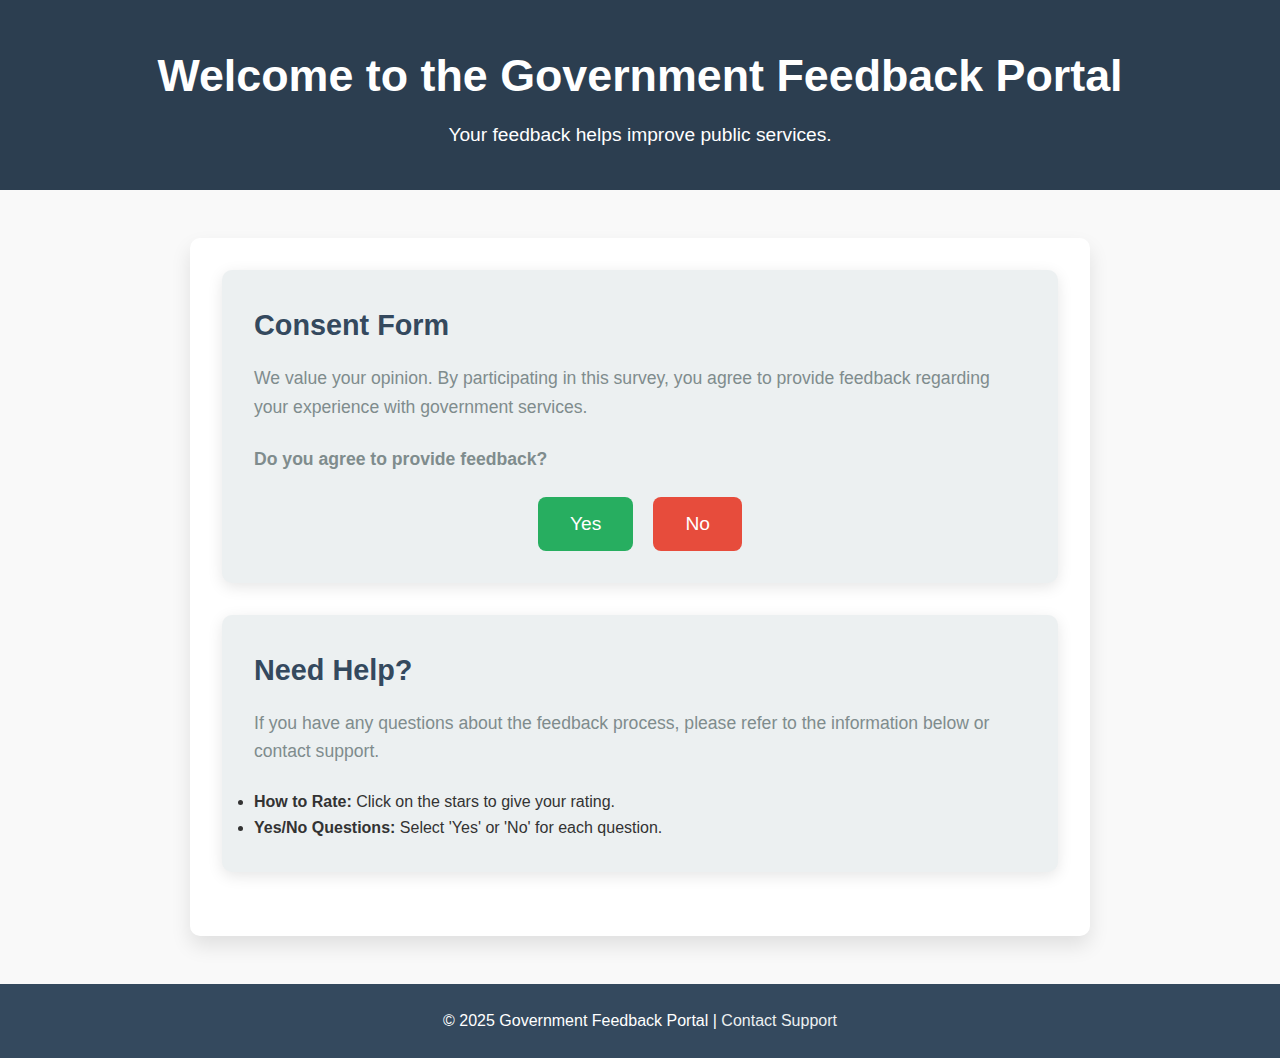
<file: index.html>
<!DOCTYPE html>
<html lang="en">
<head>
  <meta charset="UTF-8" />
  <meta name="viewport" content="width=device-width, initial-scale=1.0"/>
  <title>Government Feedback</title>
  <link rel="stylesheet" href="CSS/index.css" />
  <link rel="stylesheet" href="https://cdnjs.cloudflare.com/ajax/libs/font-awesome/6.0.0-beta3/css/all.min.css" />
</head>
<body>
  <header>
    <h1>Welcome to the Government Feedback Portal</h1>
    <p>Your feedback helps improve public services.</p>
  </header>

  <main class="container">
    <!-- Consent Section -->
    <section id="consent-section" class="card">
      <h2>Consent Form</h2>
      <p>We value your opinion. By participating in this survey, you agree to provide feedback regarding your experience with government services.</p>
      <p><strong>Do you agree to provide feedback?</strong></p>
      <div class="btn-group">
        <button class="btn green" id="consent-yes">Yes</button>
        <button class="btn red" id="consent-no">No</button>
      </div>
    </section>

    <!-- Feedback Section (Hidden initially) -->
    <section id="feedback-section" class="card hidden">
      <h2>Feedback Form</h2>
      <p>We appreciate your feedback! Please fill out the form below.</p>

      <form id="feedback-form">
        <!-- Star Rating -->
        <fieldset>
          <legend id="star-question-text">Loading question...</legend>
          <div id="stars" class="stars">
            <button type="button" class="star-btn" data-value="1">★</button>
            <button type="button" class="star-btn" data-value="2">★</button>
            <button type="button" class="star-btn" data-value="3">★</button>
            <button type="button" class="star-btn" data-value="4">★</button>
            <button type="button" class="star-btn" data-value="5">★</button>
          </div>
        </fieldset>

        <!-- Yes/No Questions -->
        <div id="yesno-questions-container"></div>

        <button type="submit" class="btn primary">Submit</button>
      </form>
    </section>

    <!-- Help Section -->
    <section id="help-section" class="card">
      <h2>Need Help?</h2>
      <p>If you have any questions about the feedback process, please refer to the information below or contact support.</p>
      <ul>
        <li><strong>How to Rate:</strong> Click on the stars to give your rating.</li>
        <li><strong>Yes/No Questions:</strong> Select 'Yes' or 'No' for each question.</li>
      </ul>
    </section>
  </main>

  <footer>
    <p>&copy; 2025 Government Feedback Portal | <a href="mailto:support@feedbackportal.com">Contact Support</a></p>
  </footer>

  <script>
    // Consent Logic
    document.getElementById("consent-yes").addEventListener("click", function () {
      document.getElementById("consent-section").classList.add("hidden");
      document.getElementById("feedback-section").classList.remove("hidden");
    });

    document.getElementById("consent-no").addEventListener("click", function () {
      alert("Thank you. You may exit the survey.");
    });

    // Load Questions from localStorage
    document.addEventListener("DOMContentLoaded", function () {
      const starQuestion = localStorage.getItem("starQuestion");
      const yesnoQuestions = JSON.parse(localStorage.getItem("yesnoQuestions"));

      // Set the star rating question
      if (starQuestion) {
        document.getElementById("star-question-text").textContent = starQuestion;
      }

      // Populate Yes/No Questions
      const container = document.getElementById("yesno-questions-container");
      container.innerHTML = "";

      if (yesnoQuestions && yesnoQuestions.length > 0) {
        yesnoQuestions.forEach((q, index) => {
          const questionId = `question-${index + 1}`;
          const group = document.createElement("div");
          group.className = "yesno-block";
          group.innerHTML = `
            <label for="${questionId}">${q}</label>
            <div class="yesno-group">
              <input type="radio" id="${questionId}-yes" name="${questionId}" value="yes" required>
              <label for="${questionId}-yes">Yes</label>
              <input type="radio" id="${questionId}-no" name="${questionId}" value="no">
              <label for="${questionId}-no">No</label>
            </div>
          `;
          container.appendChild(group);
        });
      } else {
        container.innerHTML = "<p>No yes/no questions available.</p>";
      }
    });

    // Optional: Star button selection logic
    document.querySelectorAll('.star-btn').forEach(button => {
      button.addEventListener('click', () => {
        document.querySelectorAll('.star-btn').forEach(b => b.classList.remove('selected'));
        button.classList.add('selected');
      });
    });

    // Optional: Form submission
    document.getElementById("feedback-form").addEventListener("submit", function (e) {
      e.preventDefault();
      alert("Thank you for your feedback!");
    });
  </script>
</body>
</html>
</file>
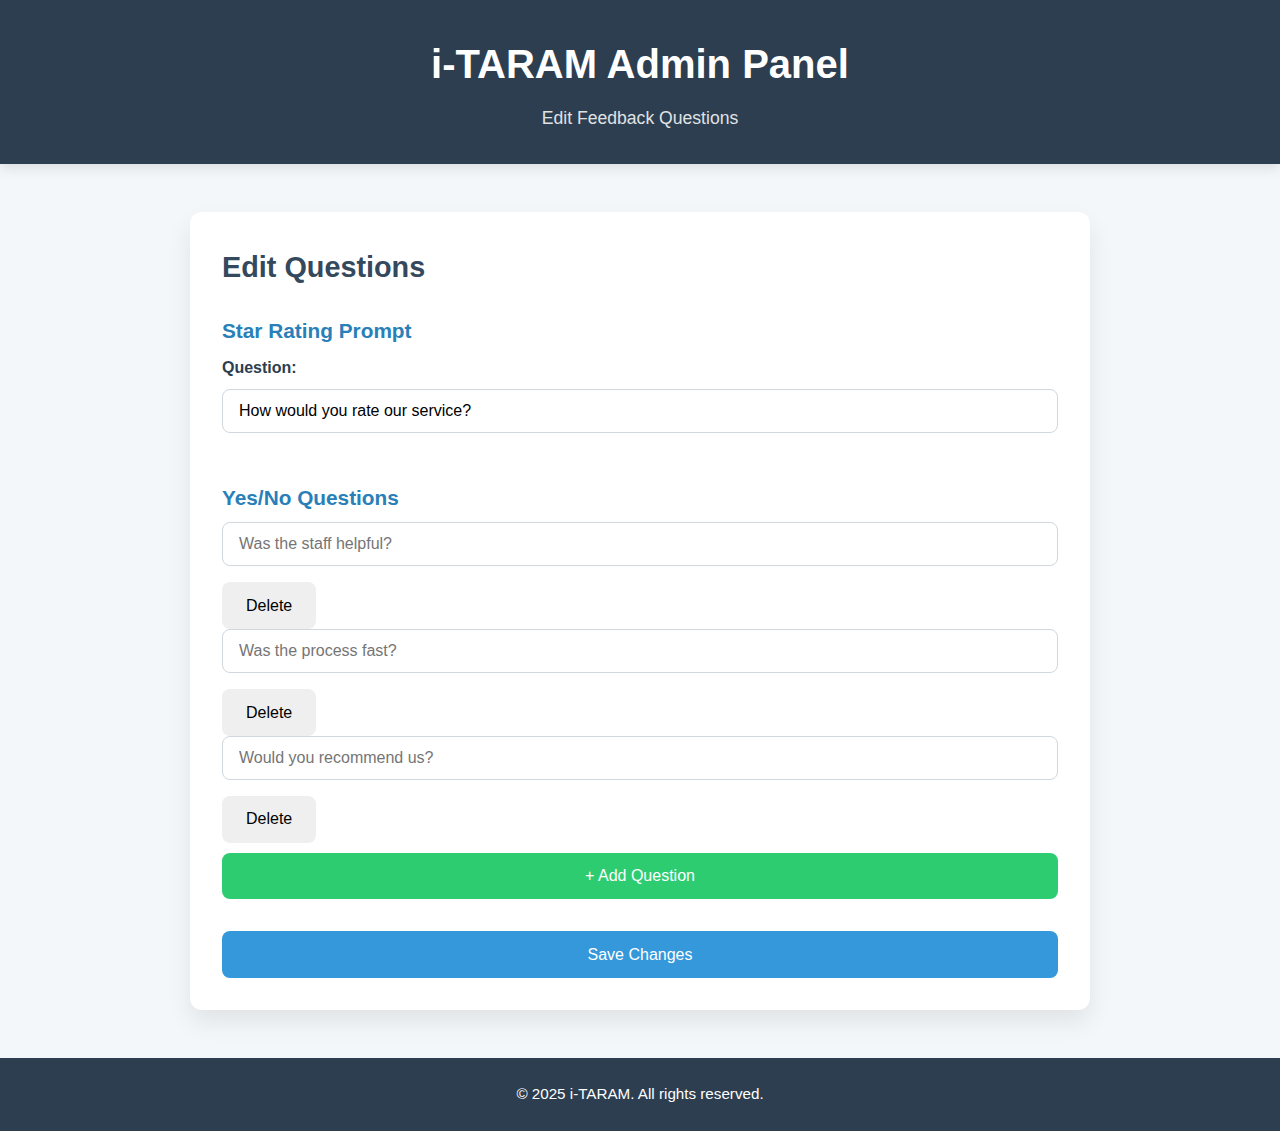
<file: ad_index.html>
<!DOCTYPE html>
<html lang="en">
<head>
  <meta charset="UTF-8">
  <title>Admin Panel - i-TARAM</title>
  <link rel="stylesheet" href="CSS/ad_index.css">
</head>
<body>
  <header>
    <h1>i-TARAM Admin Panel</h1>
    <p>Edit Feedback Questions</p>
  </header>

  <div class="container">
    <div class="card">
      <h2>Edit Questions</h2>
      <form id="admin-form">
        <fieldset>
          <legend>Star Rating Prompt</legend>
          <label for="star-question">Question:</label>
          <input type="text" id="star-question" name="star-question" value="How would you rate our service?">
        </fieldset>

        <fieldset>
          <legend>Yes/No Questions</legend>

          <div id="yesno-questions">
            <div class="question">
              <input type="text" name="yesno[]" placeholder="Was the staff helpful?" required>
              <button type="button" class="delete-question">Delete</button>
            </div>
            <div class="question">
              <input type="text" name="yesno[]" placeholder="Was the process fast?" required>
              <button type="button" class="delete-question">Delete</button>
            </div>
            <div class="question">
              <input type="text" name="yesno[]" placeholder="Would you recommend us?" required>
              <button type="button" class="delete-question">Delete</button>
            </div>
          </div>

          <button type="button" id="add-question" class="primary" style="margin-top: 10px;">+ Add Question</button>
        </fieldset>

        <button type="submit" class="primary">Save Changes</button>
      </form>
    </div>
  </div>

  <footer>
    <p>&copy; 2025 i-TARAM. All rights reserved.</p>
  </footer>

  <script>
    // Add new question input with delete button
    document.getElementById('add-question').addEventListener('click', function () {
      const questionDiv = document.createElement('div');
      questionDiv.classList.add('question');
      
      const input = document.createElement('input');
      input.type = 'text';
      input.name = 'yesno[]';
      input.placeholder = 'Enter a new yes/no question';
      input.required = true;

      const deleteButton = document.createElement('button');
      deleteButton.type = 'button';
      deleteButton.classList.add('delete-question');
      deleteButton.textContent = 'Delete';

      // Delete question on button click
      deleteButton.addEventListener('click', function () {
        questionDiv.remove();
      });

      questionDiv.appendChild(input);
      questionDiv.appendChild(deleteButton);
      document.getElementById('yesno-questions').appendChild(questionDiv);
    });

    // Delete question functionality for existing questions
    document.querySelectorAll('.delete-question').forEach(button => {
      button.addEventListener('click', function () {
        button.parentElement.remove();
      });
    });

    // Save to localStorage safely
    document.getElementById('admin-form').addEventListener('submit', function (e) {
      e.preventDefault();

      const starQInput = document.getElementById('star-question');
      const yesnoInputs = document.querySelectorAll('input[name="yesno[]"]');

      if (!starQInput) {
        alert("Star rating input not found.");
        return;
      }

      const starQuestion = starQInput.value.trim();
      const yesnoQuestions = Array.from(yesnoInputs).map(input => input.value.trim()).filter(Boolean);

      // Simple validation
      if (!starQuestion || yesnoQuestions.length === 0) {
        alert("Please fill out all questions.");
        return;
      }

      // Save to localStorage
      localStorage.setItem('starQuestion', starQuestion);
      localStorage.setItem('yesnoQuestions', JSON.stringify(yesnoQuestions));

      alert("Questions successfully saved!");
    });
  </script>
</body>
</html>
</file>
<file: CSS/index.css>
/* Reset some default styles */
* {
    margin: 0;
    padding: 0;
    box-sizing: border-box;
}

/* Body Styling */
body {
    font-family: 'Helvetica Neue', sans-serif;
    background-color: #f9f9f9;
    color: #333;
    line-height: 1.6;
}

/* Header Styling */
header {
    text-align: center;
    background-color: #2c3e50;
    color: white;
    padding: 2.5rem 0;
}

header h1 {
    font-size: 2.8rem;
    margin-bottom: 0.5rem;
}

header p {
    font-size: 1.2rem;
}

/* Main Container Styling */
.container {
    max-width: 900px;
    margin: 3rem auto;
    padding: 2rem;
    background-color: white;
    border-radius: 10px;
    box-shadow: 0 10px 20px rgba(0, 0, 0, 0.1);
    animation: fadeIn 1s ease-out;
}

/* Card Styling */
.card {
    margin-bottom: 2rem;
    padding: 2rem;
    border-radius: 10px;
    background-color: #ecf0f1;
    box-shadow: 0 4px 15px rgba(0, 0, 0, 0.1);
}

.card h2 {
    font-size: 1.8rem;
    margin-bottom: 1rem;
    color: #34495e;
}

.card p {
    font-size: 1.1rem;
    color: #7f8c8d;
    margin-bottom: 1.5rem;
}

/* Button Group Styling */
.btn-group {
    display: flex;
    gap: 20px;
    justify-content: center;
}

.btn {
    padding: 1rem 2rem;
    font-size: 1.2rem;
    border: none;
    border-radius: 8px;
    cursor: pointer;
    transition: background-color 0.3s ease, transform 0.2s ease;
    display: inline-block;
}

.green {
    background-color: #27ae60;
    color: white;
}

.green:hover {
    background-color: #2ecc71;
    transform: scale(1.05);
}

.red {
    background-color: #e74c3c;
    color: white;
}

.red:hover {
    background-color: #c0392b;
    transform: scale(1.05);
}

.primary {
    background-color: #3498db;
    color: white;
    width: 100%;
    padding: 1.1rem 0;
}

.primary:hover {
    background-color: #2980b9;
    transform: scale(1.05);
}

/* Star Rating Styling */
.stars {
    display: flex;
    justify-content: center;
    gap: 15px;
}

.star-btn {
    font-size: 2.5rem;
    color: #f39c12;
    background-color: transparent;
    border: none;
    cursor: pointer;
    transition: transform 0.2s ease;
}

.star-btn:hover {
    transform: scale(1.3);
}

.star-btn.selected {
    color: #f1c40f;
}

/* Yes/No Questions Styling */
.yesno-group {
    display: flex;
    gap: 20px;
    justify-content: center;
}

.yesno-group label {
    font-size: 1.1rem;
    color: #34495e;
}

/* Input Focus Styling */
input[type="radio"]:focus, input[type="text"]:focus, textarea:focus {
    outline: none;
    border-color: #3498db;
    box-shadow: 0 0 5px rgba(52, 152, 219, 0.6);
}

/* Footer Styling */
footer {
    text-align: center;
    background-color: #34495e;
    color: white;
    padding: 1.5rem 0;
    margin-top: 2rem;
}

footer a {
    color: #ecf0f1;
    text-decoration: none;
}

footer a:hover {
    text-decoration: underline;
}

/* Hidden Elements */
.hidden {
    display: none;
}

/* Animation */
@keyframes fadeIn {
    from {
        opacity: 0;
        transform: translateY(20px);
    }
    to {
        opacity: 1;
        transform: translateY(0);
    }
}

/* Responsive Design */
@media (max-width: 768px) {
    .container {
        margin: 1rem;
        padding: 1.5rem;
    }

    .btn-group {
        flex-direction: column;
        gap: 15px;
    }

    .star-btn {
        font-size: 2rem;
    }

    .primary {
        width: 100%;
    }
}

/* Feedback Form */
#feedback-section {
    background-color: #ffffff;
    padding: 2rem;
    border-radius: 10px;
    box-shadow: 0 4px 15px rgba(0, 0, 0, 0.1);
    animation: fadeIn 1s ease-out;
}

/* Star Rating */
.stars {
    display: flex;
    justify-content: center;
    gap: 10px;
    margin-bottom: 1.5rem;
}

.star-btn {
    font-size: 2.5rem;
    color: #f39c12;
    background-color: transparent;
    border: none;
    cursor: pointer;
    transition: transform 0.2s ease, color 0.2s ease;
}

.star-btn:hover {
    transform: scale(1.3);
}

.star-btn.selected {
    color: #f1c40f;
}

/* Label and Input Fields */
form label {
    display: block;
    font-size: 1.2rem;
    color: #34495e;
    margin-bottom: 0.5rem;
    font-weight: bold;
}

input[type="radio"] {
    display: none;
}

.yesno-group {
    display: flex;
    gap: 20px;
    justify-content: center;
    margin-bottom: 1.5rem;
}

.yesno-group label {
    font-size: 1.1rem;
    color: #34495e;
    position: relative;
    cursor: pointer;
}

.yesno-group label::before {
    content: '';
    display: inline-block;
    width: 20px;
    height: 20px;
    border: 2px solid #3498db;
    border-radius: 50%;
    background-color: white;
    margin-right: 10px;
    transition: background-color 0.3s ease, border-color 0.3s ease;
}

.yesno-group input:checked + label::before {
    background-color: #3498db;
    border-color: #3498db;
}

.yesno-group input:checked + label {
    color: #3498db;
}

/* Submit Button */
#feedback-form button[type="submit"] {
    margin-top: 1.5rem;
    padding: 1rem 2rem;
    background-color: #3498db;
    color: white;
    font-size: 1.2rem;
    border: none;
    border-radius: 8px;
    cursor: pointer;
    width: 100%;
    transition: background-color 0.3s ease, transform 0.2s ease;
}

#feedback-form button[type="submit"]:hover {
    background-color: #2980b9;
    transform: scale(1.05);
}

#feedback-form button[type="submit"]:active {
    transform: scale(0.98);
}

/* Form Group Spacing */
fieldset {
    border: none;
    padding: 0;
}

fieldset + fieldset {
    margin-top: 2rem;
}

legend {
    font-size: 1.3rem;
    color: #2c3e50;
    margin-bottom: 1rem;
    font-weight: bold;
}
</file>
<file: CSS/ad_index.css>
/* Reset some default styles */
* {
    margin: 0;
    padding: 0;
    box-sizing: border-box;
  }
  
  /* Global Styles */
  body {
    font-family: 'Segoe UI', Tahoma, Geneva, Verdana, sans-serif;
    background-color: #f4f7fa;
    color: #2c3e50;
    line-height: 1.6;
  }
  
  /* Header */
  header {
    background-color: #2c3e50;
    color: white;
    padding: 2rem 1rem;
    text-align: center;
    box-shadow: 0 4px 12px rgba(0, 0, 0, 0.1);
  }
  
  header h1 {
    font-size: 2.5rem;
    margin-bottom: 0.5rem;
  }
  
  header p {
    font-size: 1.1rem;
    opacity: 0.85;
  }
  
  /* Container */
  .container {
    max-width: 900px;
    margin: 3rem auto;
    padding: 2rem;
    background-color: white;
    border-radius: 12px;
    box-shadow: 0 12px 24px rgba(0, 0, 0, 0.08);
    animation: fadeIn 0.6s ease-out;
  }
  
  /* Card */
  .card h2 {
    font-size: 1.8rem;
    color: #34495e;
    margin-bottom: 1.5rem;
  }
  
  /* Form Fieldsets */
  form fieldset {
    border: none;
    margin-bottom: 2rem;
  }
  
  legend {
    font-size: 1.3rem;
    color: #2980b9;
    font-weight: bold;
    margin-bottom: 0.5rem;
  }
  
  /* Labels and Inputs */
  label {
    display: block;
    margin-bottom: 0.5rem;
    font-weight: 600;
  }
  
  input[type="text"] {
    width: 100%;
    padding: 0.75rem 1rem;
    font-size: 1rem;
    border: 1.5px solid #d0d7de;
    border-radius: 8px;
    margin-bottom: 1rem;
    transition: border 0.3s;
  }
  
  input[type="text"]:focus {
    border-color: #3498db;
    outline: none;
  }
  
  /* Buttons */
  button {
    font-size: 1rem;
    padding: 0.9rem 1.5rem;
    border: none;
    border-radius: 8px;
    cursor: pointer;
    transition: all 0.3s ease;
  }
  
  .primary {
    background-color: #3498db;
    color: white;
    display: block;
    width: 100%;
    margin-top: 1rem;
  }
  
  .primary:hover {
    background-color: #2980b9;
    transform: scale(1.03);
  }
  
  #add-question {
    background-color: #2ecc71;
    color: white;
    width: 100%;
  }
  
  #add-question:hover {
    background-color: #27ae60;
  }
  
  /* Footer */
  footer {
    text-align: center;
    background-color: #2c3e50;
    color: white;
    padding: 1.5rem 0;
    margin-top: 3rem;
  }
  
  footer p {
    margin: 0;
    font-size: 0.95rem;
  }
  
  /* Animation */
  @keyframes fadeIn {
    from {
      opacity: 0;
      transform: translateY(20px);
    }
    to {
      opacity: 1;
      transform: translateY(0);
    }
  }
  
  /* Responsive Design */
  @media (max-width: 768px) {
    .container {
      margin: 1rem;
      padding: 1.5rem;
    }
  
    header h1 {
      font-size: 2rem;
    }
  
    .primary, #add-question {
      width: 100%;
    }
  }
</file>
